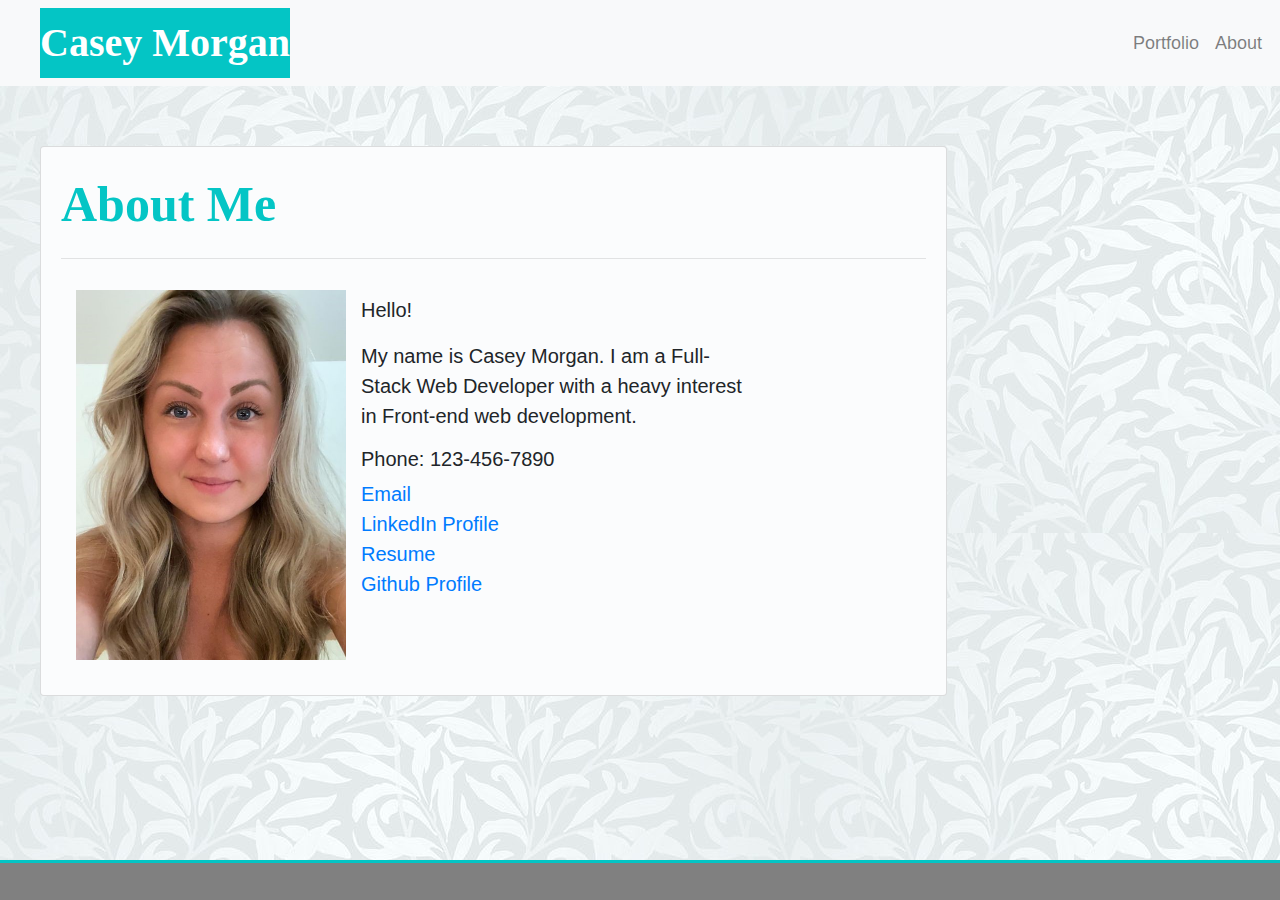
<file: index.html>
<!doctype html>
<html lang="en">
  <head>
    <meta charset="utf-8">
    <meta name="viewport" content="width=device-width, initial-scale=1">
    <link rel="stylesheet" href="https://stackpath.bootstrapcdn.com/bootstrap/4.5.2/css/bootstrap.min.css" integrity="sha384-JcKb8q3iqJ61gNV9KGb8thSsNjpSL0n8PARn9HuZOnIxN0hoP+VmmDGMN5t9UJ0Z" crossorigin="anonymous">
    <script src="https://code.jquery.com/jquery-3.5.1.slim.min.js" integrity="sha384-DfXdz2htPH0lsSSs5nCTpuj/zy4C+OGpamoFVy38MVBnE+IbbVYUew+OrCXaRkfj" crossorigin="anonymous"></script>
<script src="https://cdn.jsdelivr.net/npm/popper.js@1.16.1/dist/umd/popper.min.js" integrity="sha384-9/reFTGAW83EW2RDu2S0VKaIzap3H66lZH81PoYlFhbGU+6BZp6G7niu735Sk7lN" crossorigin="anonymous"></script>
<script src="https://stackpath.bootstrapcdn.com/bootstrap/4.5.2/js/bootstrap.min.js" integrity="sha384-B4gt1jrGC7Jh4AgTPSdUtOBvfO8shuf57BaghqFfPlYxofvL8/KUEfYiJOMMV+rV" crossorigin="anonymous"></script>
    <link rel="stylesheet" href="./Assets/index-style.css">
    <title>About Me</title>
  </head>

  <header>
    <nav class="navbar navbar-expand-lg navbar-light bg-light">
      <a class="navbar-brand">Casey Morgan</a>
      <button class="navbar-toggler" type="button" data-toggle="collapse" data-target="#navbarNav" aria-controls="navbarNav" aria-expanded="false" aria-label="Toggle navigation">
        <span class="navbar-toggler-icon"></span>
      </button>
      <div class="collapse navbar-collapse justify-content-end" id="navbarNav">
        <ul class="navbar-nav">
          <li class="nav-item">
            <a class="nav-link" href="portfolio.html">Portfolio</a>
          </li>
          <li class="nav-item">
            <a class="nav-link" href="index.html">About</a>
          </li>
        </ul>
      </div>
    </nav>    
</header>

  <body>
    <div class="container">
      <div class="row">
        <div class="card-col">
          <div class= "card">
              <div class="card-body">
                <div class="card-title">About Me</div>
                <hr>
                <img id="profile-picture" src="./Assets/Images/profilePicture.jpg" alt="Profile Picture" style="width:auto; height:400px"></img>
                  <div class="card-text">
                    <p>Hello!</p> 
                    <p>My name is Casey Morgan. I am a Full-Stack Web Developer with a heavy interest in Front-end web development.</p>
                    <li>
                      <h5> Phone: 123-456-7890</h5>
                    </li>
                    <li>
                      <a href= "mailto:caseyjeanmorgan@gmail.com" target="_blank">Email</a>
                    </li>
                    <li>
                      <a href= "https://www.linkedin.com/in/casey-morgan-78878249?lipi=urn%3Ali%3Apage%3Ad_flagship3_profile_view_base_contact_details%3BIo8BE6OlS7WVtWjoLJDs%2BQ%3D%3D" target="_blank">LinkedIn Profile</a>
                    </li>
                    <li>
                      <a href= "./Assets/Resume.pdf" target="_blank">Resume</a>
                    </li>
                    <li>
                      <a href= "https://github.com/cc22389" target="_blank">Github Profile</a>
                    </li>
                  </div>
              </div>
            </div>
        </div>
      </div>
    </div>
    <footer></footer>

    <script src="https://code.jquery.com/jquery-3.5.1.slim.min.js" integrity="sha384-DfXdz2htPH0lsSSs5nCTpuj/zy4C+OGpamoFVy38MVBnE+IbbVYUew+OrCXaRkfj" crossorigin="anonymous"></script>
    <script src="https://cdn.jsdelivr.net/npm/popper.js@1.16.1/dist/umd/popper.min.js" integrity="sha384-9/reFTGAW83EW2RDu2S0VKaIzap3H66lZH81PoYlFhbGU+6BZp6G7niu735Sk7lN" crossorigin="anonymous"></script>
    <script src="https://stackpath.bootstrapcdn.com/bootstrap/4.5.2/js/bootstrap.min.js" integrity="sha384-B4gt1jrGC7Jh4AgTPSdUtOBvfO8shuf57BaghqFfPlYxofvL8/KUEfYiJOMMV+rV" crossorigin="anonymous"></script>
 
  </body>

</html>
</file>
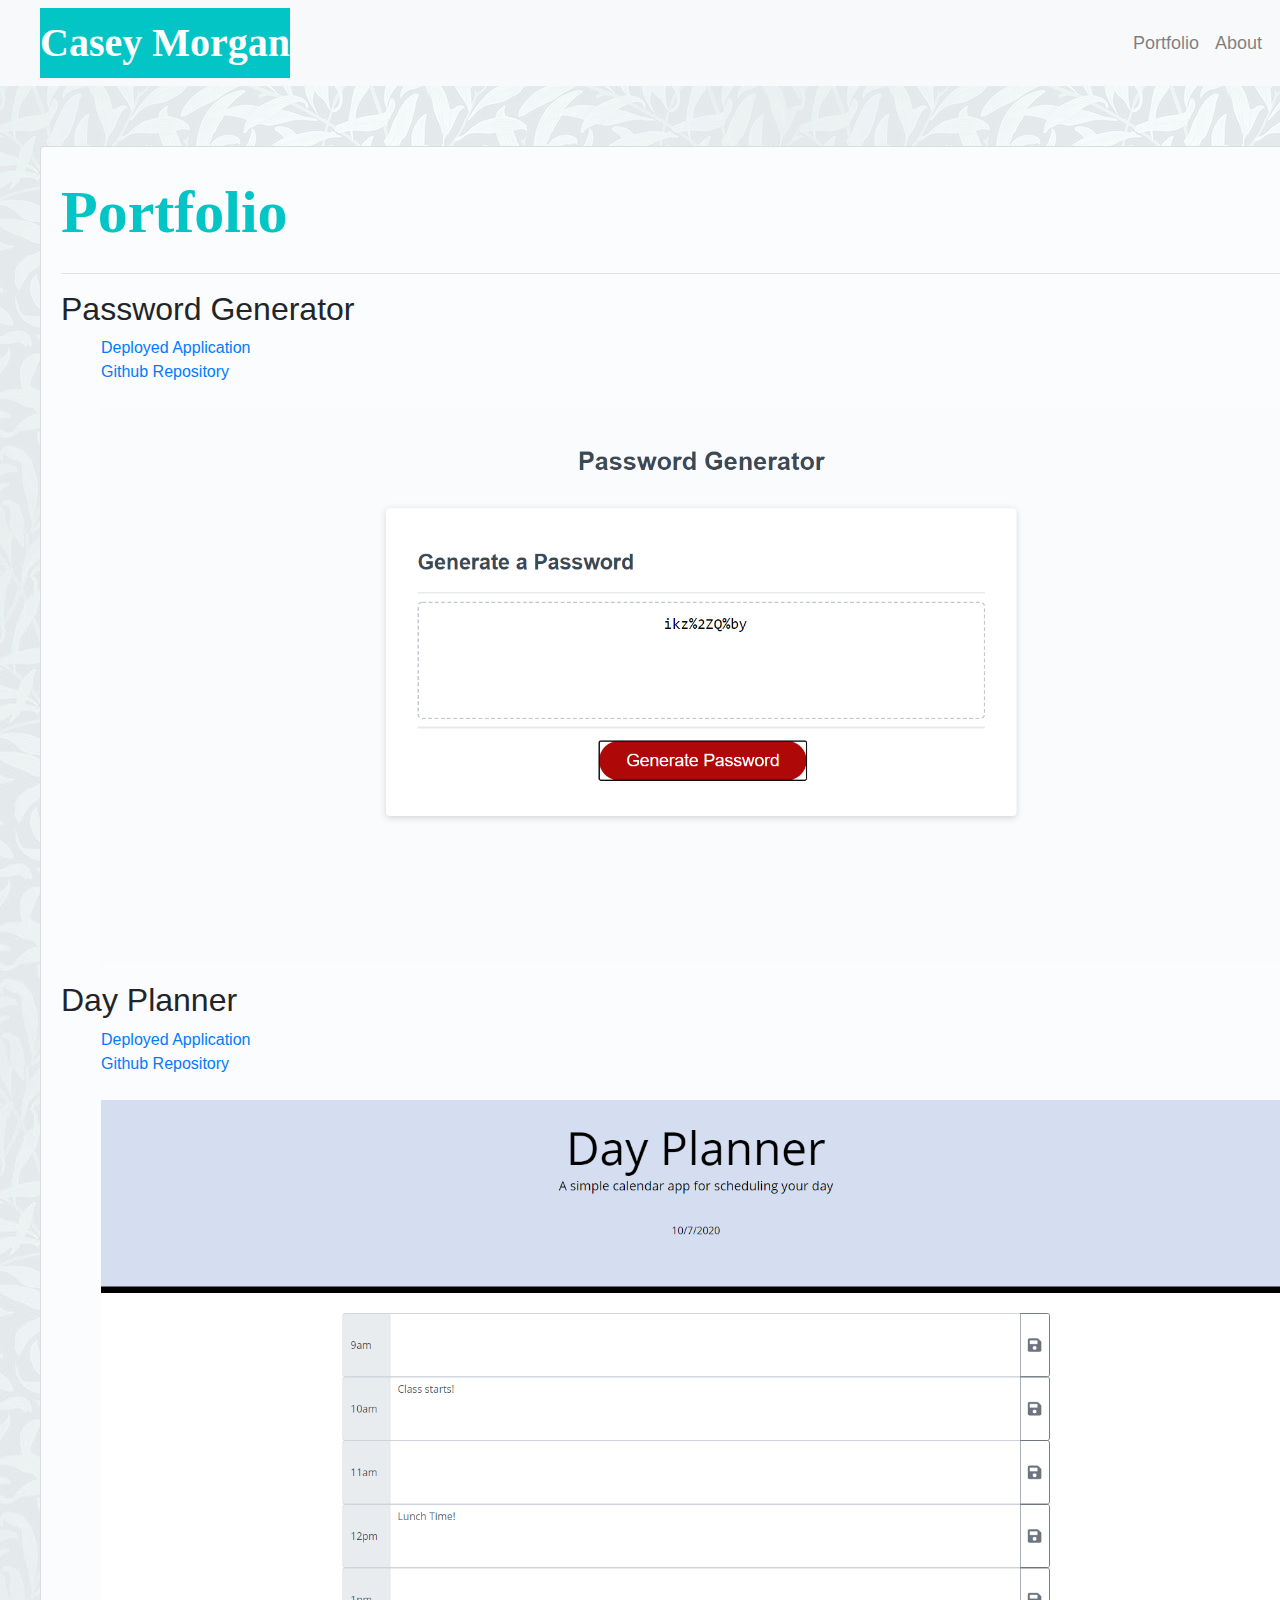
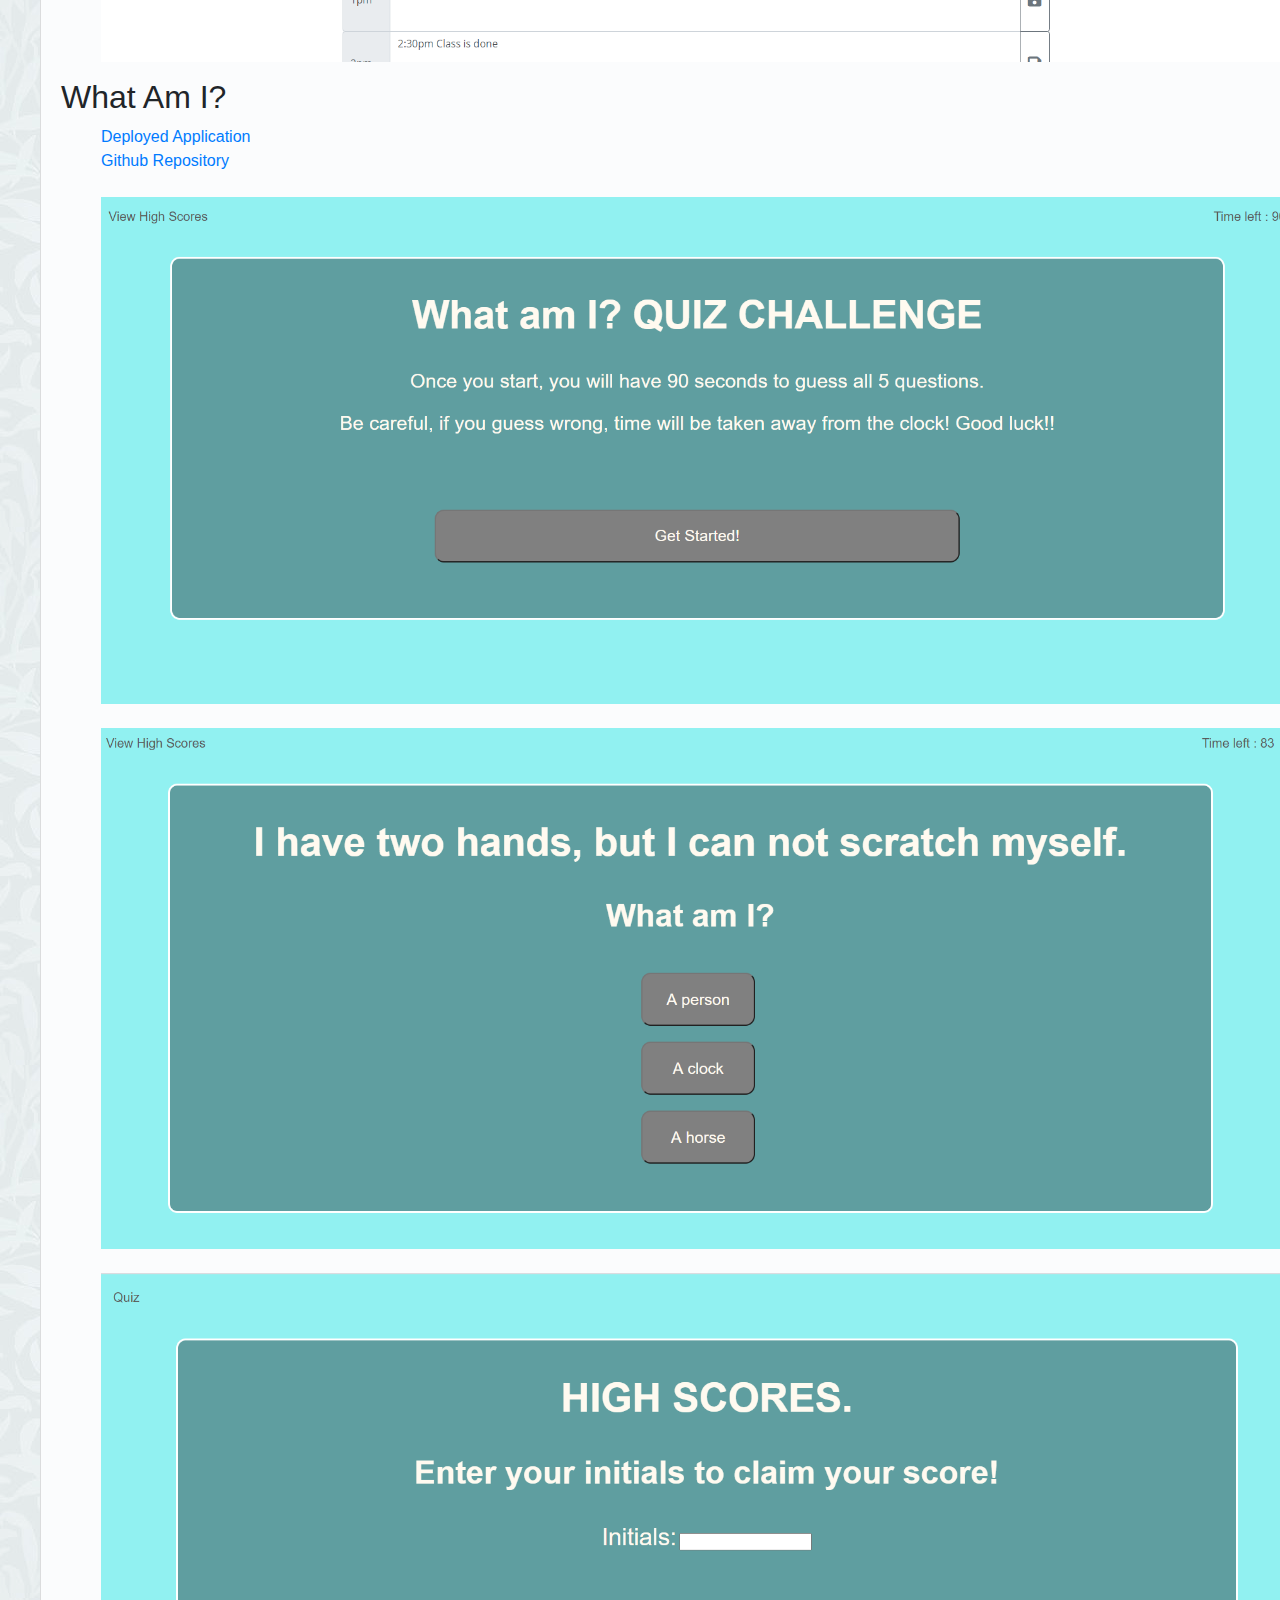
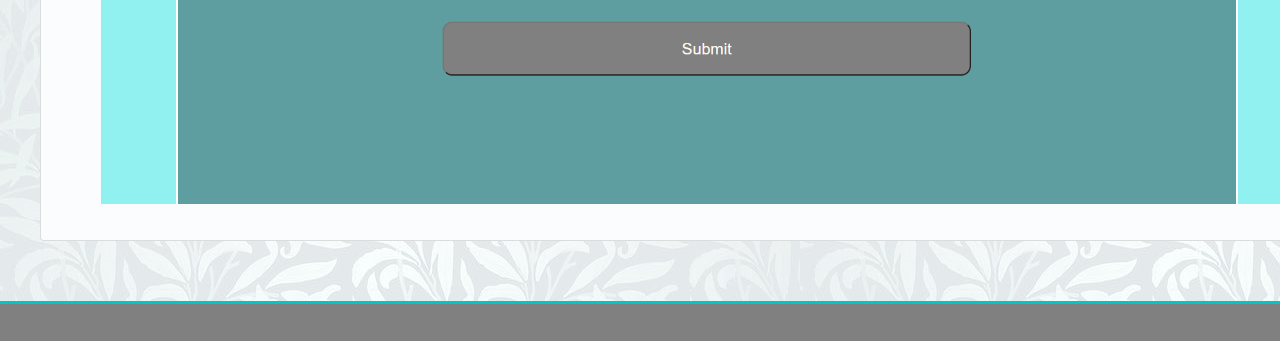
<file: portfolio.html>
<!doctype html>
<html lang="en">
  <head>
    <meta charset="utf-8">
    <meta name="viewport" content="width=device-width, initial-scale=1.0, shrink-to-fit=no" >
    <link rel="stylesheet" href="https://stackpath.bootstrapcdn.com/bootstrap/4.5.2/css/bootstrap.min.css" integrity="sha384-JcKb8q3iqJ61gNV9KGb8thSsNjpSL0n8PARn9HuZOnIxN0hoP+VmmDGMN5t9UJ0Z" crossorigin="anonymous">
    <link rel="stylesheet" href="./Assets/portfolio-style.css">
    <title>Portfolio Page</title>
  </head>

  <header>
    <nav class="navbar navbar-expand-lg navbar-light bg-light">
      <a class="navbar-brand">Casey Morgan</a>
      <button class="navbar-toggler" type="button" data-toggle="collapse" data-target="#navbarNav" aria-controls="navbarNav" aria-expanded="false" aria-label="Toggle navigation">
        <span class="navbar-toggler-icon"></span>
      </button>
      <div class="collapse navbar-collapse justify-content-end" id="navbarNav">
        <ul class="navbar-nav">
          <li class="nav-item">
            <a class="nav-link" href="portfolio.html">Portfolio</a>
          </li>
          <li class="nav-item">
            <a class="nav-link" href="index.html">About</a>
          </li>
        </ul>
      </div>
    </nav>
  </header>

  <body>
    <div class="container"></div>
      <div class="row-cols-1">
        <div class="card-col-sm|md|lg-8">
            <div class="card" style="width: 80rem;">
              <div class="card-body">
                <div class="card-title">Portfolio</div>
                  <hr>
                  <h2>Password Generator</h2>
                  <ul>
                    <li><a href = "https://cc22389.github.io/JavaScript-Password-Generator/Develop/">Deployed Application</a></li>
                    <li><a href = "https://github.com/cc22389/JavaScript-Password-Generator.git">Github Repository</a></li>
                    <br>
                    <li><img class="PWG" src = "./Assets/Images/Password-Generator.PNG" alt="Password-Generator"></li>
                  </ul>
                  <h2>Day Planner</h2>
                  <ul>
                    <li><a href = "https://cc22389.github.io/Day-Planner/Develop/index.html">Deployed Application</a></li>
                    <li><a href = "https://github.com/cc22389/Day-Planner.git">Github Repository</a></li>
                    <br>
                    <li><img class="PWG" src = "./Assets/Images/Day-Planner.PNG" alt="Day-Planner"></li>
                  </ul>
                  <h2>What Am I?</h2>
                  <ul>
                    <li><a href = "https://cc22389.github.io/What-am-I/quiz.html">Deployed Application</a></li>
                    <li><a href = "https://github.com/cc22389/What-am-I.git">Github Repository</a></li>
                    <br>
                    <li><img class="PWG" src = "./Assets/Images/Intro-to-quiz.PNG" alt="Intro-to-quiz"></li>
                    <br>
                    <li><img class="PWG" src = "./Assets/Images/quiz-question.PNG" alt="Quiz-question"></li>
                    <br>
                    <li><img class="PWG" src = "./Assets/Images/high-scores.PNG" alt="High-scores"></li>
                  </ul>                
              </div>
            </div>
        </div>
      </div>
    </div>

    <footer></footer>
    
    <script src="https://code.jquery.com/jquery-3.5.1.slim.min.js" integrity="sha384-DfXdz2htPH0lsSSs5nCTpuj/zy4C+OGpamoFVy38MVBnE+IbbVYUew+OrCXaRkfj" crossorigin="anonymous"></script>
    <script src="https://cdn.jsdelivr.net/npm/popper.js@1.16.1/dist/umd/popper.min.js" integrity="sha384-9/reFTGAW83EW2RDu2S0VKaIzap3H66lZH81PoYlFhbGU+6BZp6G7niu735Sk7lN" crossorigin="anonymous"></script>
    <script src="https://stackpath.bootstrapcdn.com/bootstrap/4.5.2/js/bootstrap.min.js" integrity="sha384-B4gt1jrGC7Jh4AgTPSdUtOBvfO8shuf57BaghqFfPlYxofvL8/KUEfYiJOMMV+rV" crossorigin="anonymous"></script>

  </body>

</html>
</file>
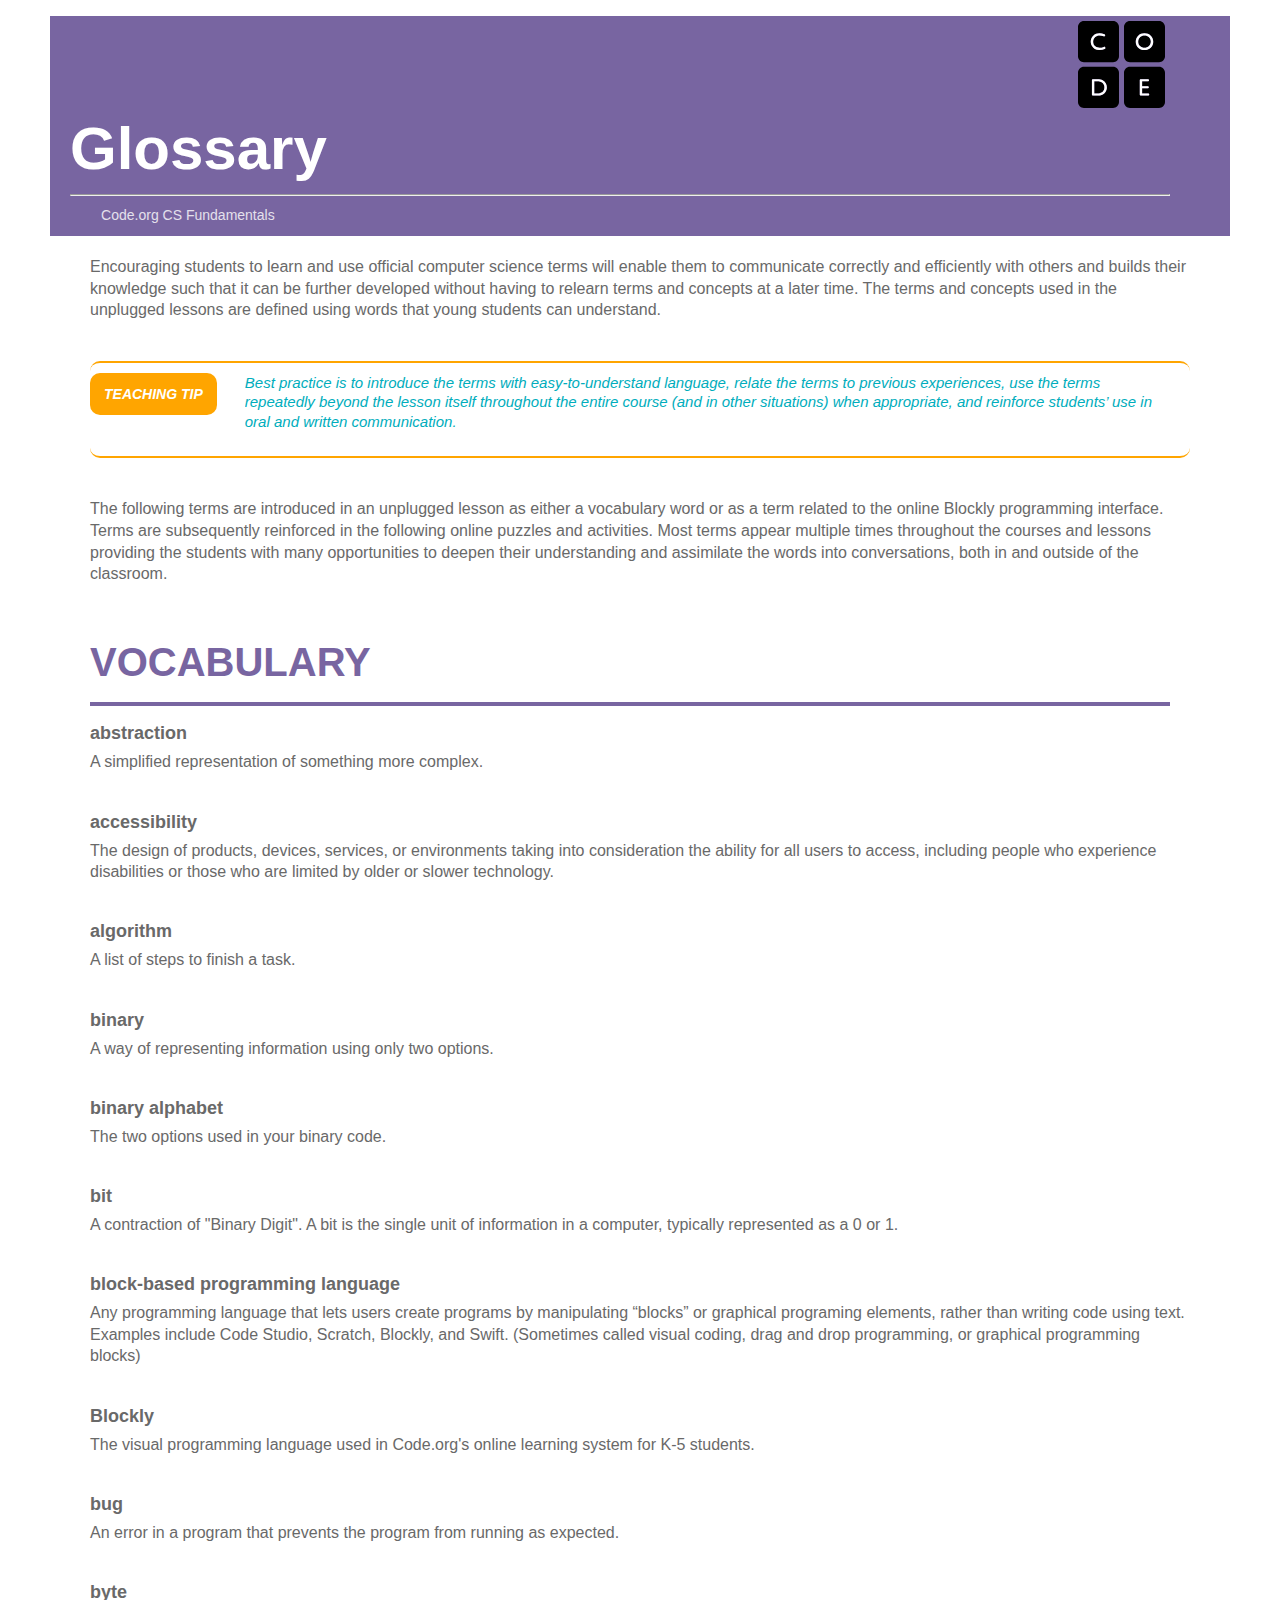
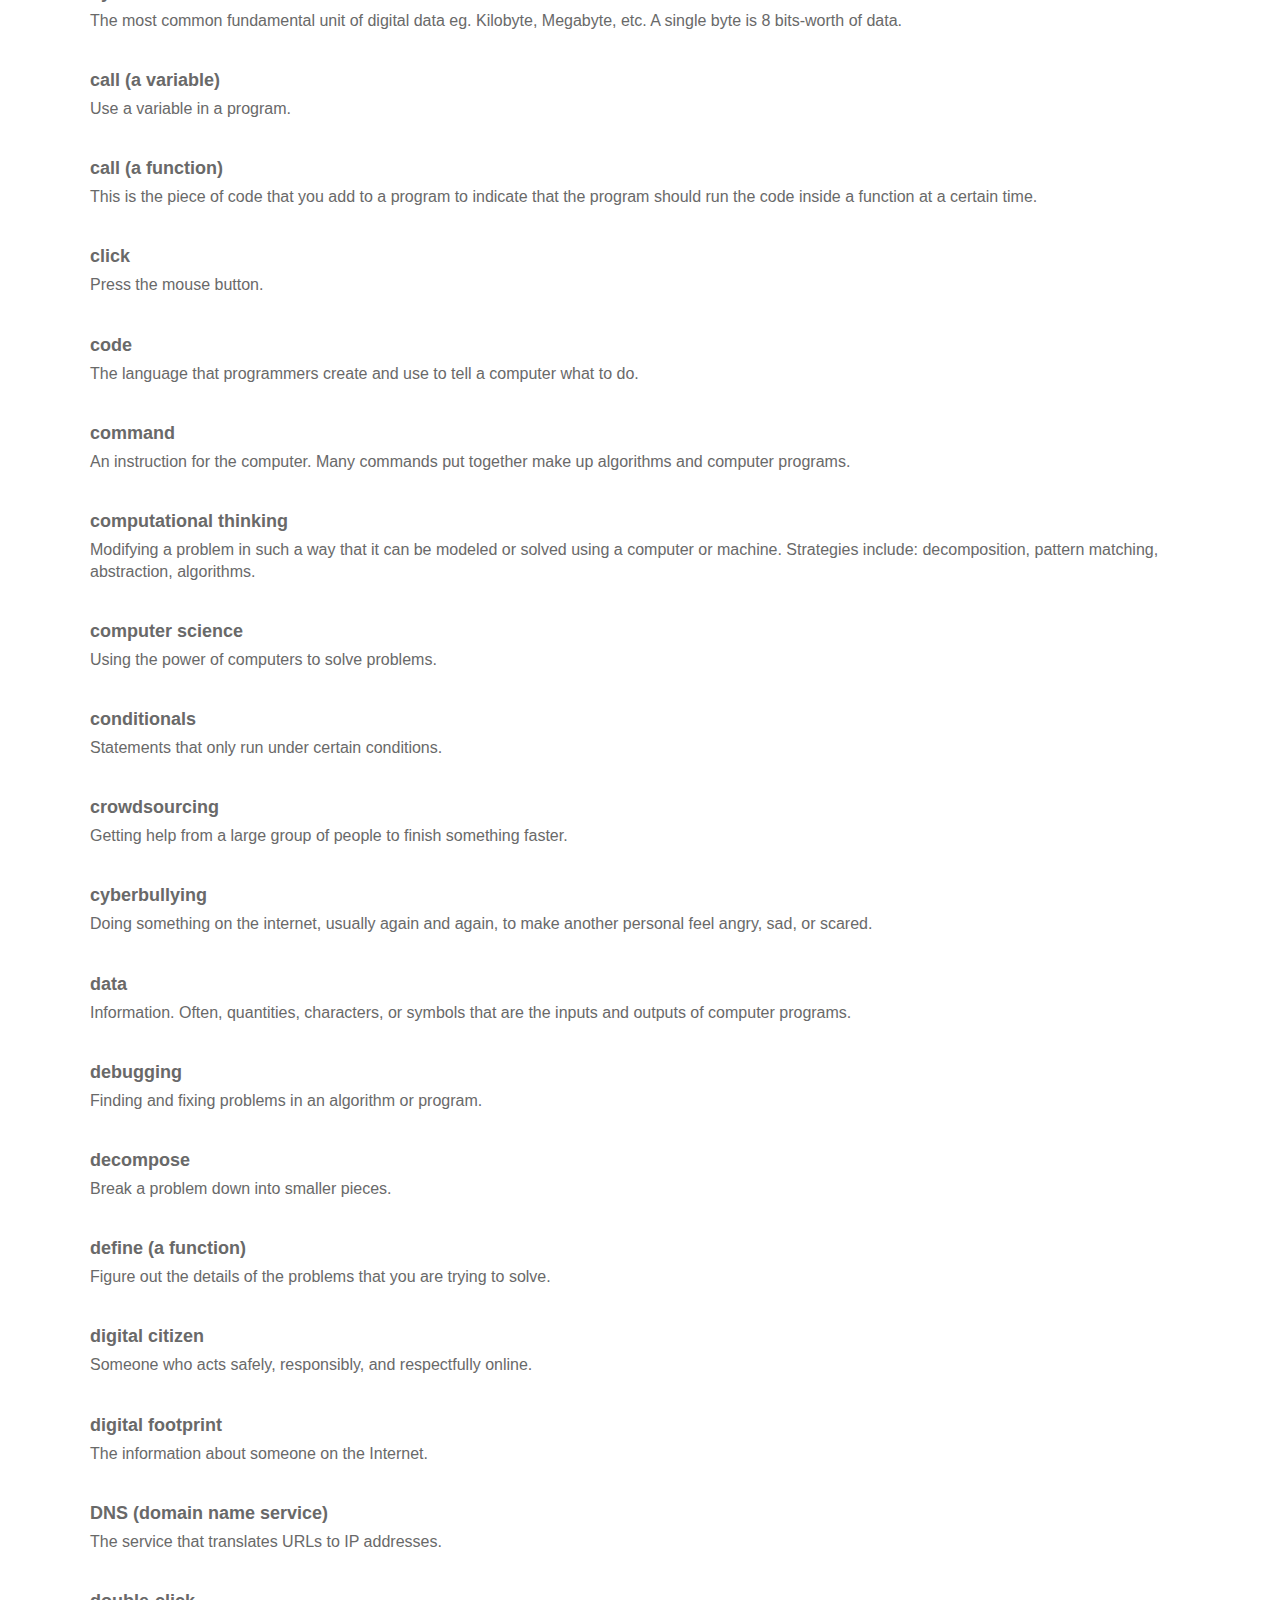
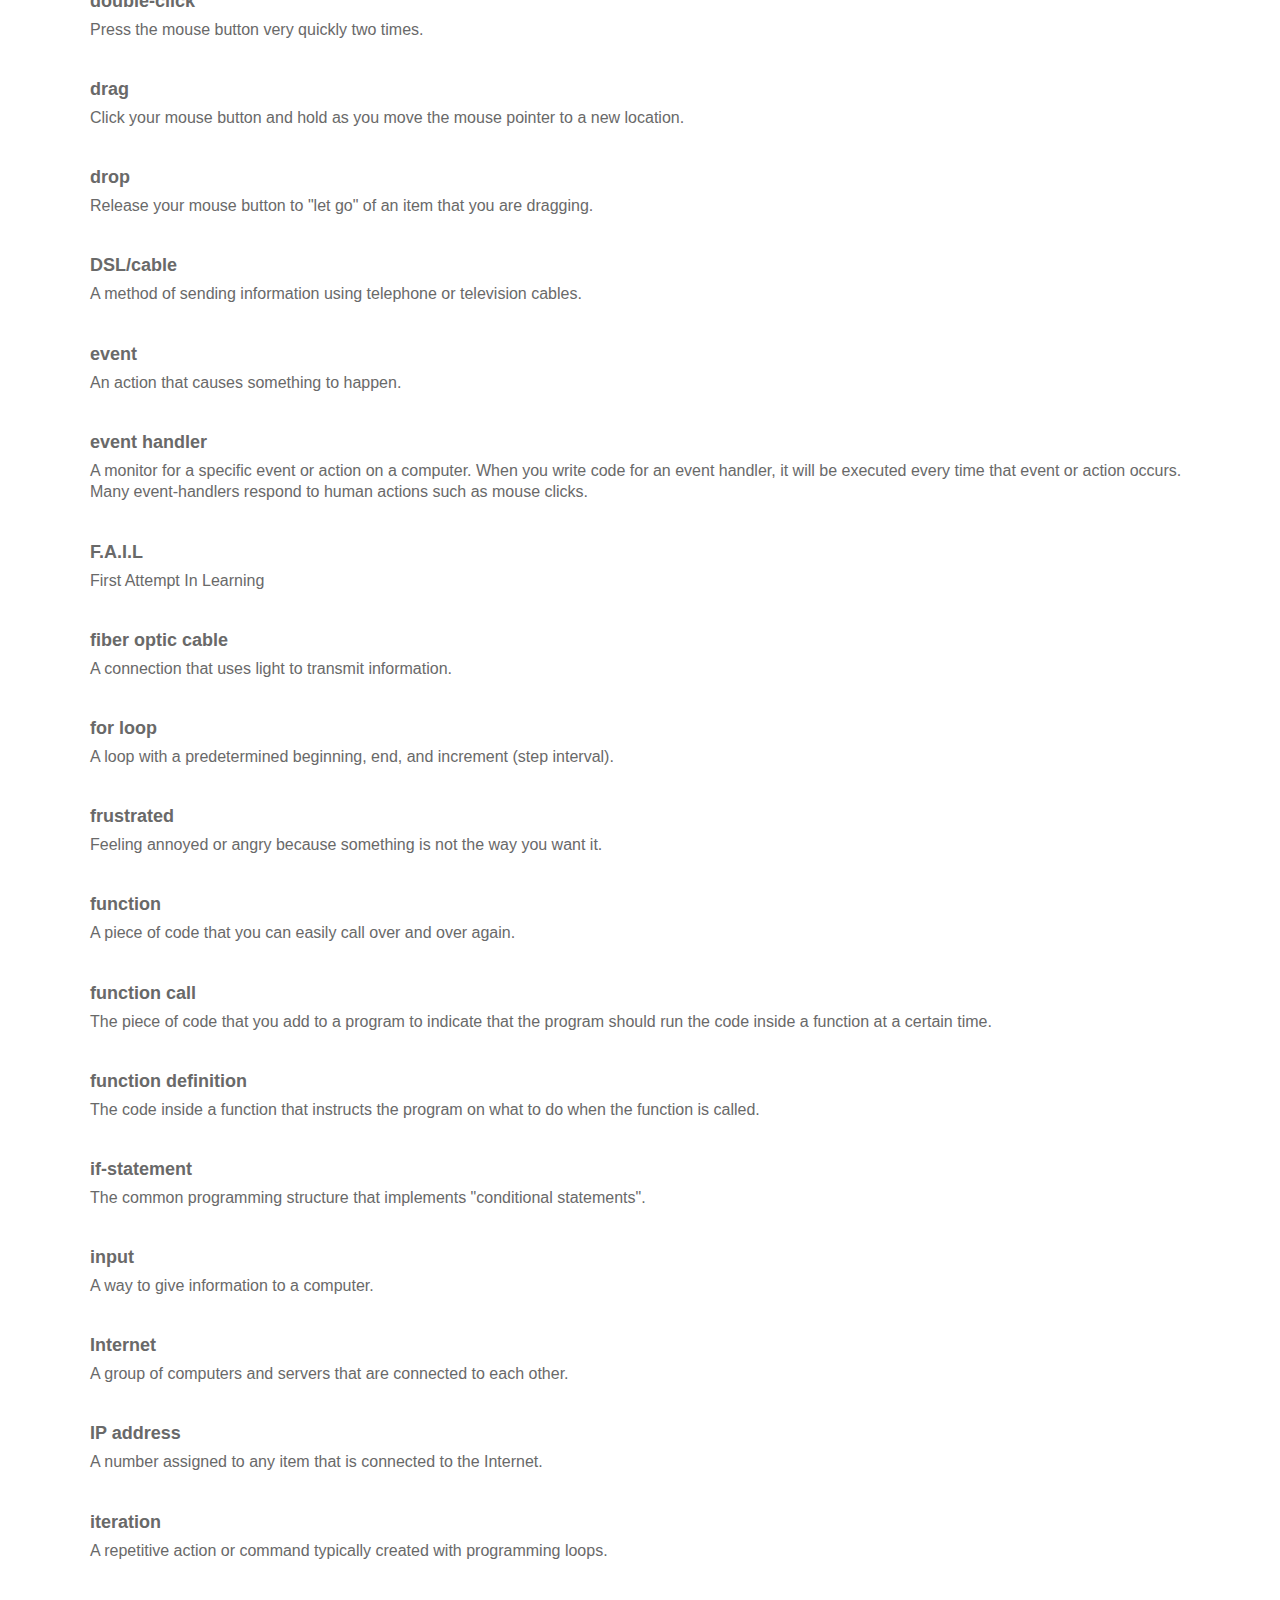
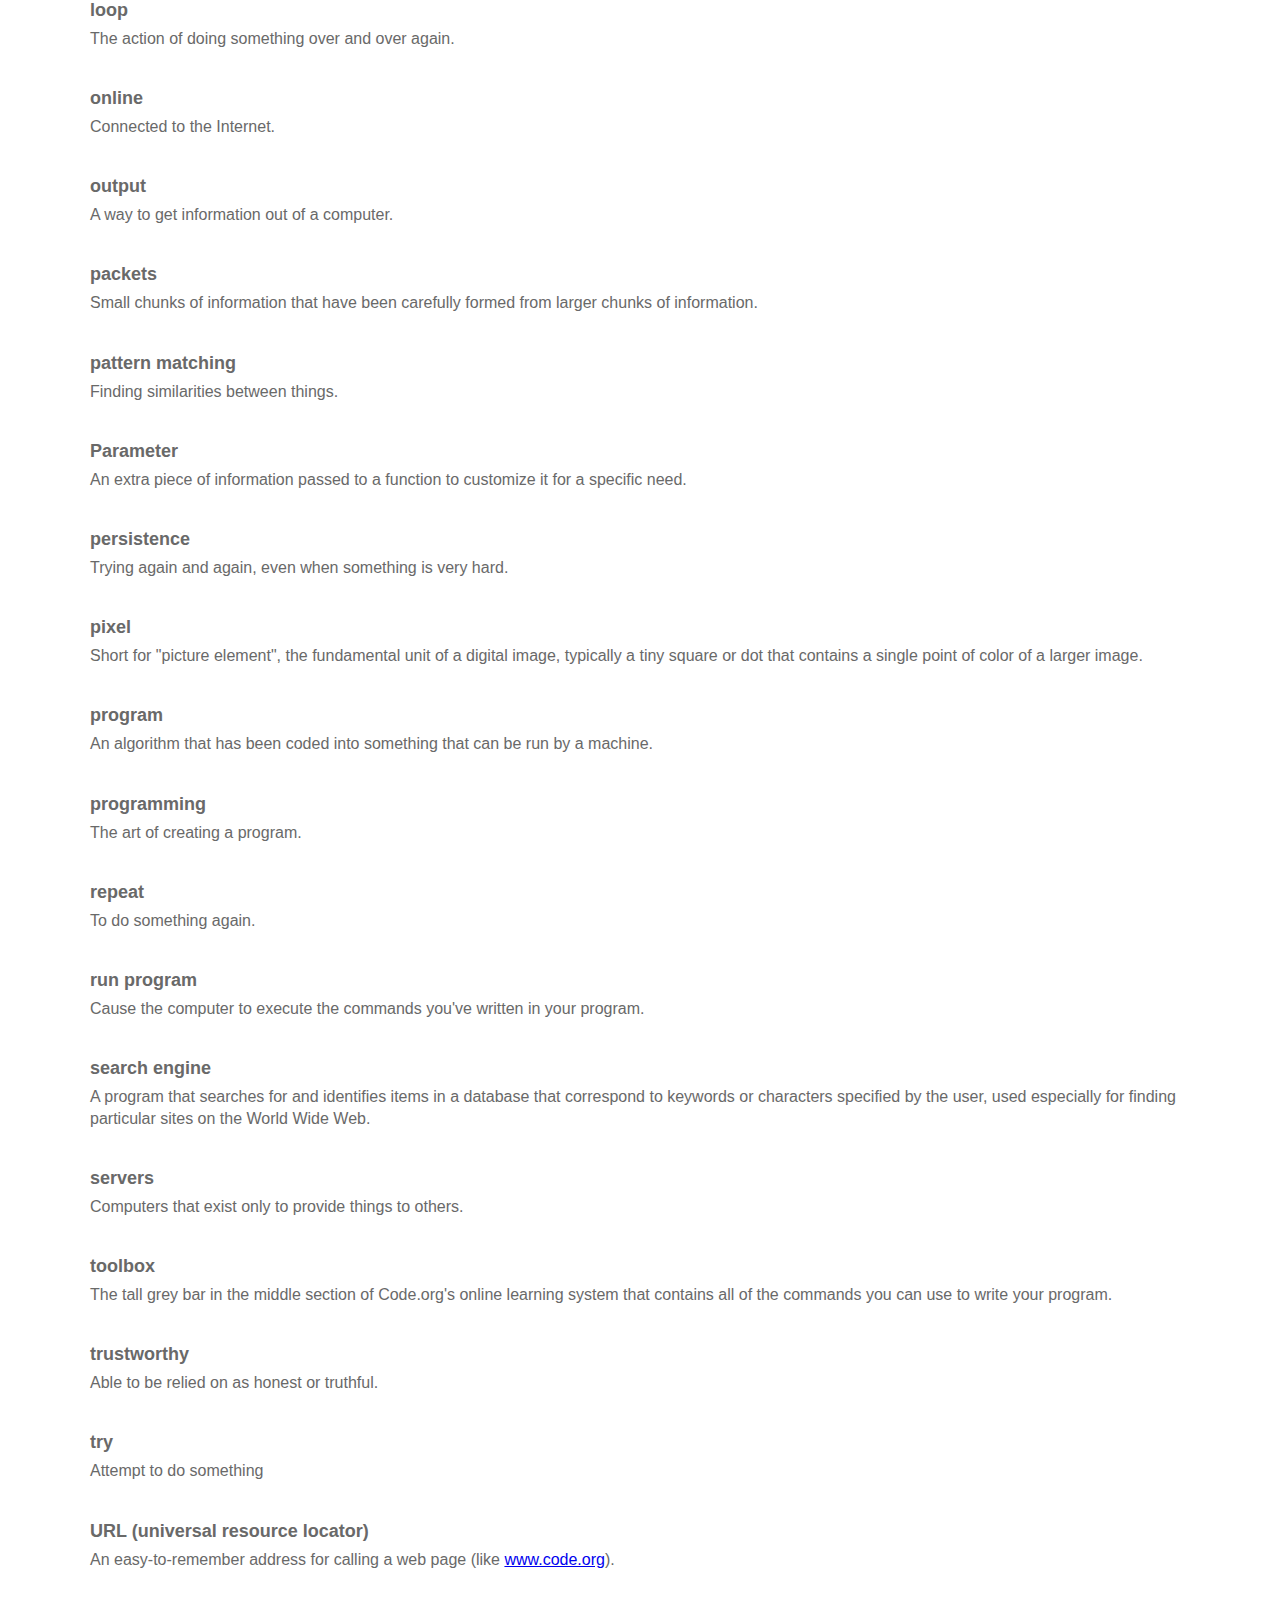
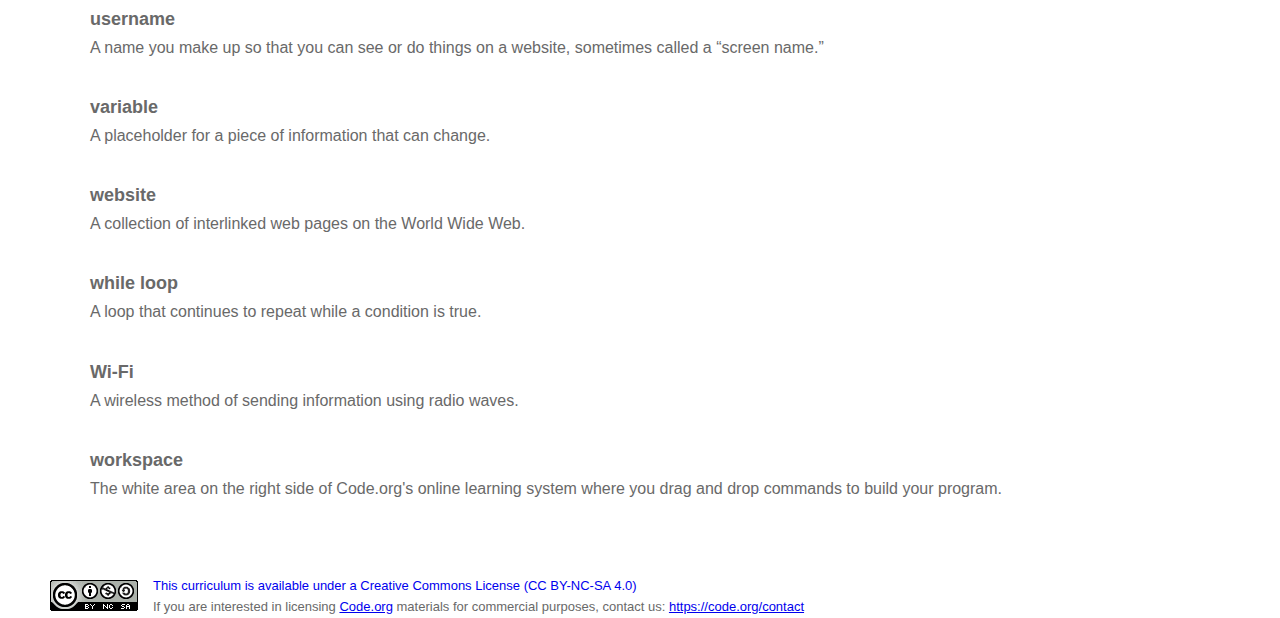
<file: Assets/Images/CS fundamentals Glossary.html>
<!DOCTYPE html>
<!-- saved from url=(0045)https://code.org/curriculum/docs/k-5/glossary -->
<html class="details"><head><meta http-equiv="Content-Type" content="text/html; charset=UTF-8">

<title>Glossary</title>
<link href="./CS fundamentals Glossary_files/curriculum.css" rel="stylesheet">
<script src="./CS fundamentals Glossary_files/jquery.min.js.download"></script>
<link href="./CS fundamentals Glossary_files/details-polyfill.css" rel="stylesheet" type="text/css">
<script src="./CS fundamentals Glossary_files/jquery.details.min.js.download"></script>
<script src="./CS fundamentals Glossary_files/details-polyfill.js.download"></script>
</head>
<body style="">
<div class="container_nonresponsive" style="width:100%">
<div class="header printbackground" style="width:100%; background-color:rgb(120,101,161); color:white; -webkit-print-color-adjust: exact;">
<div class="headercontent">
<div id="top">
<div id="divforpdf">
<div id="right" style="float:right; padding:5px">
<img src="./CS fundamentals Glossary_files/logo.svg">
</div>

<p></p>
</div>
</div>
<div class="printbackground" id="bottom" style="clear:both">
<h1 style="color:white">Glossary</h1>
<hr>
<span class="disclaimer">
&nbsp;
&nbsp;
&nbsp;
&nbsp;
Code.org CS Fundamentals
</span>
</div>
</div>
</div>

<div class="content">

<p>Encouraging students to learn and use official computer science terms will enable them to communicate correctly and efficiently with others and builds their knowledge such that it can be further developed without having to relearn terms and concepts at a later time. The terms and concepts used in the unplugged lessons are defined using words that young students can understand. </p>

<div class="tip">

<h1>Teaching Tip</h1>

<p>Best practice is to introduce the terms with easy-to-understand language, relate the terms to previous experiences, use the terms repeatedly beyond the lesson itself throughout the entire course (and in other situations) when appropriate, and reinforce students’ use in oral and written communication.</p>

</div>

<p>The following terms are introduced in an unplugged lesson as either a vocabulary word or as a term related to the online Blockly programming interface. Terms are subsequently reinforced in the following online puzzles and activities. Most terms appear multiple times throughout the courses and lessons providing the students with many opportunities to deepen their understanding and assimilate the words into conversations, both in and outside of the classroom. </p>

<!--

The course and lesson numbers after each term indicate an unplugged lessons in which the term is emphasized. 
-->

<p><br></p>

<h1>Vocabulary</h1>

<h3>abstraction</h3>

<!-- 
<small style="line-height: 90%;"><i>(Course 3: Stage 1 | 
Course 4: Stage 5)</i></small><br/>
-->

<p>A simplified representation of something more complex.
<br><br></p>

<h3>accessibility</h3>

<!-- 
<small style="line-height: 90%;"><i>()</i></small><br/>
-->

<p>The design of products, devices, services, or environments taking into consideration the ability for all users to access, including people who experience disabilities or those who are limited by older or slower technology.
<br><br></p>

<h3>algorithm</h3>

<!-- 
<small style="line-height: 90%;"><i>(Course 1: Stages 1, 6 | 
Course 2: Stages 1, 2 | 
Course 3: Stages 1, 10 | 
Course 4: Stage 1)</i></small><br/>
-->

<p>A list of steps to finish a task.
<br><br></p>

<h3>binary</h3>

<!-- 
<small style="line-height: 90%;"><i>(Course 2: Stage 14 | 
Course 4: Stages 17, 18)</i></small><br/>
-->

<p>A way of representing information using only two options.
<br><br></p>

<h3>binary alphabet</h3>

<!-- 
<small style="line-height: 90%;"><i>()</i></small><br/>
-->

<p>The two options used in your binary code.
<br><br></p>

<h3>bit</h3>

<!-- 
<small style="line-height: 90%;"><i>()</i></small><br/>
-->

<p>A contraction of "Binary Digit".  A bit is the single unit of information in a computer, typically represented as a 0 or 1.
<br><br></p>

<h3>block-based programming language</h3>

<!-- 
<small style="line-height: 90%;"><i>(General)</i></small><br/>
-->

<p>Any programming language that lets users create programs by manipulating “blocks” or graphical programing elements, rather than writing code using text.  Examples include Code Studio, Scratch, Blockly, and Swift. (Sometimes called visual coding, drag and drop programming, or graphical programming blocks) 
<br><br></p>

<h3>Blockly</h3>

<!-- 
<small style="line-height: 90%;"><i>(Course 1: Stage 3)</i></small><br/>
-->

<p>The visual programming language used in Code.org's online learning system for K-5 students.
<br><br></p>

<h3>bug</h3>

<!-- 
<small style="line-height: 90%;"><i>(Course 1: Stage 5 | 
Course 2: Stages 9, 10, 11| 
Course 3: Stage 14)</i></small><br/>
-->

<p>An error in a program that prevents the program from running as expected.
<br><br></p>

<h3>byte</h3>

<!-- 
<small style="line-height: 90%;"><i>()</i></small><br/>
-->

<p>The most common fundamental unit of digital data eg. Kilobyte, Megabyte, etc.  A single byte is 8 bits-worth of data.
<br><br></p>

<h3>call (a variable)</h3>

<!-- 
<small style="line-height: 90%;"><i>()</i></small><br/>
-->

<p>Use a variable in a program.
<br><br></p>

<h3>call (a function)</h3>

<!-- 
<small style="line-height: 90%;"><i>(Course 3: Stage 4)</i></small><br/>
-->

<p>This is the piece of code that you add to a program to indicate that the program should run the code inside a function at a certain time.
<br><br></p>

<h3>click</h3>

<!-- 
<small style="line-height: 90%;"><i>()</i></small><br/>
-->

<p>Press the mouse button.
<br><br></p>

<h3>code</h3>

<!-- 
<small style="line-height: 90%;"><i>(Course 1: Stage 2)</i></small><br/>
-->

<p>The language that programmers create and use to tell a computer what to do.
<br><br></p>

<h3>command</h3>

<!-- 
<small style="line-height: 90%;"><i>(Course 1: Stage 2)</i></small><br/>
-->

<p>An instruction for the computer. Many commands put together make up algorithms and computer programs.
<br><br></p>

<h3>computational thinking</h3>

<!-- 
<small style="line-height: 90%;"><i>(Course 3: Stage 1)</i></small><br/>
-->

<p>Modifying a problem in such a way that it can be modeled or solved using a computer or machine.
Strategies include: decomposition, pattern matching, abstraction, algorithms.
<br><br></p>

<h3>computer science</h3>

<!-- 
<small style="line-height: 90%;"><i>(Course 1: Stage 2)</i></small><br/>
-->

<p>Using the power of computers to solve problems.
<br><br></p>

<h3>conditionals</h3>

<!-- 
<small style="line-height: 90%;"><i>(Course 2: Stages 12, 13 | 
Course 3: Stages 7, 8)</i></small><br/>
-->

<p>Statements that only run under certain conditions.
<br><br></p>

<h3>crowdsourcing</h3>

<!-- 
<small style="line-height: 90%;"><i>(Course 3: Stage 19)</i></small><br/>
-->

<p>Getting help from a large group of people to finish something faster.
<br><br></p>

<h3>cyberbullying</h3>

<!-- 
<small style="line-height: 90%;"><i>()</i></small><br/>
-->

<p>Doing something on the internet, usually again and again, to make another personal feel angry, sad, or scared.
<br><br></p>

<h3>data</h3>

<!-- 
<small style="line-height: 90%;"><i>(Course 2: Stage 14 | 
Course 3: Stages 1)</i></small><br/>
-->

<p>Information. Often, quantities, characters, or symbols that are the inputs and outputs of computer programs.
<br><br></p>

<h3>debugging</h3>

<!-- 
<small style="line-height: 90%;"><i>(Course 1: Stage 5 | 
Course 2: Stages 9, 10, 11 | 
Course 3: Stage 14)</i></small><br/>
-->

<p>Finding and fixing problems in an algorithm or program.
<br><br></p>

<h3>decompose</h3>

<!-- 
<small style="line-height: 90%;"><i>(Course 3: Stage 1)</i></small><br/>
-->

<p>Break a problem down into smaller pieces.
<br><br></p>

<h3>define (a function)</h3>

<!-- 
<small style="line-height: 90%;"><i>(Course 3: Stage 4)</i></small><br/>
-->

<p>Figure out the details of the problems that you are trying to solve.
<br><br></p>

<h3>digital citizen</h3>

<!-- 
<small style="line-height: 90%;"><i>(Course 3: Stage 20)</i></small><br/>
-->

<p>Someone who acts safely, responsibly, and respectfully online.
<br><br></p>

<h3>digital footprint</h3>

<!-- 
<small style="line-height: 90%;"><i>(Course 2: Stage 18)</i></small><br/>
-->

<p>The information about someone on the Internet.
<br><br></p>

<h3>DNS (domain name service)</h3>

<!-- 
<small style="line-height: 90%;"><i>(Course 3: Stage 18)</i></small><br/>
-->

<p>The service that translates URLs to IP addresses.
<br><br></p>

<h3>double-click</h3>

<!-- 
<small style="line-height: 90%;"><i>()</i></small><br/>
-->

<p>Press the mouse button very quickly two times.
<br><br></p>

<h3>drag</h3>

<!-- 
<small style="line-height: 90%;"><i>()</i></small><br/>
-->

<p>Click your mouse button and hold as you move the mouse pointer to a new location.
<br><br></p>

<h3>drop</h3>

<!-- 
<small style="line-height: 90%;"><i>()</i></small><br/>
-->

<p>Release your mouse button to "let go" of an item that you are dragging.
<br><br></p>

<h3>DSL/cable</h3>

<!-- 
<small style="line-height: 90%;"><i>(Course 3: Stage 18)</i></small><br/>
-->

<p>A method of sending information using telephone or television cables.
<br><br></p>

<h3>event</h3>

<!-- 
<small style="line-height: 90%;"><i>(Course 1: Stage 15 | 
Course 2: Stage 15)</i></small><br/>
-->

<p>An action that causes something to happen.
<br><br></p>

<h3>event handler</h3>

<!-- 
<small style="line-height: 90%;"><i>(Course 1: Stage 15 | 
Course 2: Stage 15)</i></small><br/>
-->

<p>A monitor for a specific event or action on a computer. When you write code for an event handler, it will be executed every time that event or action occurs. Many event-handlers respond to human actions such as mouse clicks.
<br><br></p>

<h3>F.A.I.L</h3>

<!-- 
<small style="line-height: 90%;"><i>()</i></small><br/>
-->

<p>First Attempt In Learning
<br><br></p>

<h3>fiber optic cable</h3>

<!-- 
<small style="line-height: 90%;"><i>(Course 3: Stage 18)</i></small><br/>
-->

<p>A connection that uses light to transmit information.
<br><br></p>

<h3>for loop</h3>

<!-- 
<small style="line-height: 90%;"><i>(Course 4: Stages 8, 9, 10, 11, 20)</i></small><br/>
-->

<p>A loop with a predetermined beginning, end, and increment (step interval).
<br><br></p>

<h3>frustrated</h3>

<!-- 
<small style="line-height: 90%;"><i>()</i></small><br/>
-->

<p>Feeling annoyed or angry because something is not the way you want it.
<br><br></p>

<h3>function</h3>

<!-- 
<small style="line-height: 90%;"><i>(Course 3: Stages 4, 5, 6, 9 | 
Course 4: Stages 12, 13, 14, 15, 16, 21)</i></small><br/>
-->

<p>A piece of code that you can easily call over and over again.
<br><br></p>

<h3>function call</h3>

<!-- 
<small style="line-height: 90%;"><i>(Course 3: Stage 4)</i></small><br/>
-->

<p>The piece of code that you add to a program to indicate that the program should run the code inside a function at a certain time.
<br><br></p>

<h3>function definition</h3>

<!-- 
<small style="line-height: 90%;"><i>(Course 3: Stage 4)</i></small><br/>
-->

<p>The code inside a function that instructs the program on what to do when the function is called.
<br><br></p>

<h3>if-statement</h3>

<!-- 
<small style="line-height: 90%;"><i>()</i></small><br/>
-->

<p>The common programming structure that implements "conditional statements".
<br><br></p>

<h3>input</h3>

<!-- 
<small style="line-height: 90%;"><i>()</i></small><br/>
-->

<p>A way to give information to a computer.
<br><br></p>

<h3>Internet</h3>

<!-- 
<small style="line-height: 90%;"><i>(Course 1: Stage 17 | 
Course 2: Stage 18 | 
Course 3: Stages 18, 20)</i></small><br/>
-->

<p>A group of computers and servers that are connected to each other.
<br><br></p>

<h3>IP address</h3>

<!-- 
<small style="line-height: 90%;"><i>(Course 3: Stage 18)</i></small><br/>
-->

<p>A number assigned to any item that is connected to the Internet.
<br><br></p>

<h3>iteration</h3>

<!-- 
<small style="line-height: 90%;"><i>(Course 1: Stage 12 | 
Course 2: Stage 5)</i></small><br/>
-->

<p>A repetitive action or command typically created with programming loops.
<br><br></p>

<h3>loop</h3>

<!-- 
<small style="line-height: 90%;"><i>(Course 1: Stages 12, 13, 14 | 
Course 2: Stages 5, 6, 7, 8)</i></small><br/>
-->

<p>The action of doing something over and over again.
<br><br></p>

<h3>online</h3>

<!-- 
<small style="line-height: 90%;"><i>()</i></small><br/>
-->

<p>Connected to the Internet.
<br><br></p>

<h3>output</h3>

<!-- 
<small style="line-height: 90%;"><i>()</i></small><br/>
-->

<p>A way to get information out of a computer.
<br><br></p>

<h3>packets</h3>

<!-- 
<small style="line-height: 90%;"><i>(Course 3: Stage 18)</i></small><br/>
-->

<p>Small chunks of information that have been carefully formed from larger chunks of information.
<br><br></p>

<h3>pattern matching</h3>

<!-- 
<small style="line-height: 90%;"><i>(Course 3: Stage 1 | 
Course 4: Stage 5)</i></small><br/>
-->

<p>Finding similarities between things.
<br><br></p>

<h3>Parameter</h3>

<!-- 
<small style="line-height: 90%;"><i>(Course 4: Stages 13, 14, 15, 16)</i></small><br/>
-->

<p>An extra piece of information passed to a function to customize it for a specific need.
<br><br></p>

<h3>persistence</h3>

<!-- 
<small style="line-height: 90%;"><i>(Course 1: Stage 9)</i></small><br/>
-->

<p>Trying again and again, even when something is very hard.
<br><br></p>

<h3>pixel</h3>

<!-- 
<small style="line-height: 90%;"><i>()</i></small><br/>
-->

<p>Short for "picture element", the fundamental unit of a digital image, typically a tiny square or dot that contains a single point of color of a larger image.
<br><br></p>

<h3>program</h3>

<!-- 
<small style="line-height: 90%;"><i>(Course 1: Stage 2 | 
Course 2: Stage 1, 9 | 
Course 3: Stage 10)</i></small><br/>
-->

<p>An algorithm that has been coded into something that can be run by a machine.
<br><br></p>

<h3>programming</h3>

<!-- 
<small style="line-height: 90%;"><i>(Course 1: Stage 2 | 
Course 2: Stage 1, 9 | 
Course 3: Stage 10)</i></small><br/>
-->

<p>The art of creating a program.
<br><br></p>

<h3>repeat</h3>

<!-- 
<small style="line-height: 90%;"><i>()</i></small><br/>
-->

<p>To do something again.
<br><br></p>

<h3>run program</h3>

<!-- 
<small style="line-height: 90%;"><i>(Course 1: Stage 4)</i></small><br/>
-->

<p>Cause the computer to execute the commands you've written in your program.
<br><br></p>

<h3>search engine</h3>

<!-- 
<small style="line-height: 90%;"><i>()</i></small><br/>
-->

<p>A program that searches for and identifies items in a database that correspond to keywords or characters specified by the user, used especially for finding particular sites on the World Wide Web.
<br><br></p>

<h3>servers</h3>

<!-- 
<small style="line-height: 90%;"><i>(Course 3: Stage 18)</i></small><br/>
-->

<p>Computers that exist only to provide things to others.
<br><br></p>

<h3>toolbox</h3>

<!-- 
<small style="line-height: 90%;"><i>(Course 1: Stage 4)</i></small><br/>
-->

<p>The tall grey bar in the middle section of Code.org's online learning system that contains all of the commands you can use to write your program.
<br><br></p>

<h3>trustworthy</h3>

<!-- 
<small style="line-height: 90%;"><i>()</i></small><br/>
-->

<p>Able to be relied on as honest or truthful.
<br><br></p>

<h3>try</h3>

<!-- 
<small style="line-height: 90%;"><i>()</i></small><br/>
-->

<p>Attempt to do something
<br><br></p>

<h3>URL (universal resource locator)</h3>

<!-- 
<small style="line-height: 90%;"><i>(Course 3: Stage 18)</i></small><br/>
-->

<p>An easy-to-remember address for calling a web page (like <a href="http://www.code.org/">www.code.org</a>).
<br><br></p>

<h3>username</h3>

<!-- 
<small style="line-height: 90%;"><i>(Course 1: Stage 18)</i></small><br/>
-->

<p>A name you make up so that you can see or do things on a website, sometimes called a “screen name.”
<br><br></p>

<h3>variable</h3>

<!-- 
<small style="line-height: 90%;"><i>(Course 3: Stage 4 | 
Course 4: Stage 4, 5, 6, 7)</i></small><br/>
-->

<p>A placeholder for a piece of information that can change.
<br><br></p>

<h3>website</h3>

<!-- 
<small style="line-height: 90%;"><i>()</i></small><br/>
-->

<p>A collection of interlinked web pages on the World Wide Web.
<br><br></p>

<h3>while loop</h3>

<!-- 
<small style="line-height: 90%;"><i>()</i></small><br/>
-->

<p>A loop that continues to repeat while a condition is true.
<br><br></p>

<h3>Wi-Fi</h3>

<!-- 
<small style="line-height: 90%;"><i>(Course 3: Stage 18)</i></small><br/>
-->

<p>A wireless method of sending information using radio waves.
<br><br></p>

<h3>workspace</h3>

<!-- 
<small style="line-height: 90%;"><i>(Course 1: Stage 4)</i></small><br/>
-->

<p>The white area on the right side of Code.org's online learning system where you drag and drop commands to build your program.
<br><br></p>

<p><br></p>

</div>

<p><link rel="stylesheet" type="text/css" href="./CS fundamentals Glossary_files/morestyle.css"></p>

</div>
<div class="container_nonresponsive" style="width: 100%">
<div class="license_footer" style="font-size: 13px">
<div class="license-image" style="float: left; margin-right: 15px; margin-top: 5px;">
<a href="http://creativecommons.org/" style="text-decoration: none" target="_blank">
<img src="./CS fundamentals Glossary_files/cc-license-88x31.png">
</a>
</div>
<div class="license-text" style="float: left">
<a href="http://creativecommons.org/" style="text-decoration: none" target="_blank">
This curriculum is available under a Creative Commons License (CC BY-NC-SA 4.0)
</a><br>
If you are interested in licensing
<a href="https://code.org/">Code.org</a>
materials for commercial purposes, contact us:
<a href="https://code.org/contact">https://code.org/contact</a>
</div>
</div>
</div>


</body></html>
</file>
<file: Assets/index-style.css>
html{
    position: relative;
    min-height: 100%;
}

.navbar-brand {
    background-color: rgb(4, 197, 197) !important;
    font-family: 'Times New Roman', Times, serif;
    font-weight: bold;
    color: white !important;
    font-size: 40px;
    margin-left: 30px;
}
.navbar-light{ 
    padding-left: 10px;
    padding-right: 10px;
}

.navbar-nav{
    font-family: Arial, Helvetica, sans-serif;
    font-size: large;
}

body{
    background-image: url("./Images/grayLeaf.jpg");
    margin-bottom: 60px;
}

.container {
    float: left;
}

.card-title{
    color: rgb(4, 197, 197);
    font-family: 'Times New Roman', Times, serif;
    font-weight:bold;
    font-size:60px;    
}

.card{
    margin-left: 40px;
    margin-top: 60px;
    margin-bottom: 100px;
    margin-right: 40px;
    background-color: rgb(251, 252, 253);
    height: auto;
    width: 100%;
} 

.card-body{
    height: auto;
    width: 100%;
}

.card-text {
    font-size: 20px;
    padding-top: 20px;
}

#profile-picture{
    float: left;
    padding: 15px;
    width: 100%;
    
}

li {
    list-style-type: none;
}

@media only screen and (min-width: 300px){
    body {
        height: auto;
        width: 100% !important;
    }
    .card {
        height: auto;
        width: 80% !important;
    }
    .card-title {
        font-size: 50px;
    }
    .card-text{
        height: auto;
        width: 80% !important;
    }
    li {
        height: 100%;
        width: auto;
    }
    .container {
        height: auto;
        width: 100% !important;
    }
    #profile-picture {
        height: auto ;
        width:  100% !important;
        max-width: 300px;
    }

    
}
@media only screen and (min-width: 768px){
    body {
        height: auto;
        width: 100% !important;
    }
    .card {
        height: auto;
        Width: 80% !important;
    }
}
@media only screen and (min-width: 992px){
    body {
        height: auto;
        width: 100% !important;
    }
    .card {
        height: auto;
        Width: 80% !important;
    }
}

footer {
    height: 40px;
    background-color: gray;
    border-top: solid;
    border-top-color: rgb(4, 197, 197);
    position: absolute;
    bottom: 0;
    width: 100%;
}
</file>
<file: Assets/portfolio-style.css>
html{
    position: relative;
    min-height: 100%;
}

.navbar-light{ 
    padding-left: 10px;
    padding-right: 10px;
}

.navbar-brand {
    background-color: rgb(4, 197, 197) !important;
    font-family: 'Times New Roman', Times, serif;
    font-weight: bold;
    color: white !important;
    font-size: 40px;
    margin-left: 30px;
}

.navbar-nav{
    font-family: Arial, Helvetica, sans-serif;
    font-size: large;
}

body{
    background-image: url("./Images/grayLeaf.jpg");
    margin-bottom: 60px;

}

.container {
    float: left;
}

.card-title{
    color: rgb(4, 197, 197);
    font-family: 'Times New Roman', Times, serif;
    font-weight:bold;
    font-size:60px;    
}

.card{
    
    margin-left: 40px;
    margin-top: 60px;
    margin-right: 40px;  
    margin-bottom: 100px;  
    background-color: rgb(251, 252, 253);
    height: auto;
    width: 100%;
}

ul{
    list-style-type: none;
}

.PWG {
    height: auto;
    width: 100%;
}



@media only screen and (max-width: 300px){
    body{
        width: 100% !important;
        height: auto;
    }
    .card {
        height: auto;
        Width: 80% !important;
    }
    .card-title {
        font-size: 50px !important;
    }

}
@media only screen and (max-width: 768px){
    body{
        width: 100% !important;
        height: auto;
    }
    .card {
        height: auto;
        Width: 80% !important;
    }
}
@media only screen and (max-width: 992px){
    body{
        width: 100% !important;
        height: auto;
    }
    .card {
        height: auto;
        Width: 80% !important;
    }
}

footer {
    height: 40px;
    background-color: gray;
    border-top: solid;
    border-top-color: rgb(4, 197, 197);
    position: absolute;
    bottom: 0;
    width: 100%;
}
</file>
<file: Assets/Images/CS fundamentals Glossary_files/curriculum.css>
body {
  font-family: sans-serif;
  font-size: 13px;
  line-height: 18px;
  font-weight: 400;
  color: dimgray;
  margin: 0px;
}

.content h1 {
  color:rgb(120,101,161);
  font-size: 80px;
  line-height: 80px;
  padding-bottom: 20px;
  border-bottom: 4px solid rgb(120,101,161);
  margin-right:20px;
  margin-bottom:30px;
}

.content h2 {
  color:rgb(120,101,161);
  text-transform:uppercase;
  margin-bottom:0px;
  margin-top:40px;
}

.content h3 {
  margin-top: 5px;
  margin-bottom: 0px;
}

.content ul {
  margin-top:0px;
  padding-left: 20px;
}

.content p {
  margin-top:0px;
}

.headercontent h1 {
  font-size: 80px;
  line-height: 80px;
  margin-top:30px;
  margin-bottom:30px;
}

.headercontent {
  margin-left:40px;
  padding-top:0px;
  padding-bottom:10px;
  padding-right:20px;
  margin-bottom: 50px;
}

.headercontent .disclaimer {
  opacity: 0.8;
  font-size:14px;
}

.content {
  padding-left:40px;
}

.summary {
  margin-right:20px;
  box-shadow: 0 0 5px 5px rgba(0,0,0,0.25);
  padding: 20px;
  margin-top: 50px;
  margin-bottom: 50px;
  border-radius: 15px;
  background-color: white;
}

.summary h3 {
  font-weight: normal;
}

.summary p {
  margin-left:20px;
}

.tip {
  position: relative;
}

.tip h1 {
  font-size: 14px;
  border-radius: 10px;
  padding:5px;
  border-color:orange;
  display: inline-block;
  float: left;
  background-color:grey;
  color:white;
  font-style:italic;
  margin-top:0px;
  margin-bottom:0px;
  line-height:14px;
  padding-left:15px;
  padding-right:15px;
  border-style:solid;
  border-width:2px;
  -webkit-print-color-adjust: exact;
}

.tip p {
  font-size:13px;
  line-height:16px;
  font-style:italic;
  color:orange;
  display: block;
  overflow: hidden;
}

.standards {
  margin-bottom: 30px;
}
</file>
<file: Assets/Images/CS fundamentals Glossary_files/details-polyfill.css>
@charset "UTF-8";
details summary {
  cursor: pointer; }
  details summary h1 {
    display: inline;
    margin-right: 10px; }

details, summary {
  display: block; }

summary {
  cursor: pointer; }

summary:hover {
  background: #e7e8ea;
  cursor: pointer; }

.no-details details > * {
  display: none; }

.no-details details > summary:before {
  float: left;
  width: 20px;
  content: '► '; }

.no-details details.open > summary:before {
  content: '▼ '; }

/* Make sure summary remains visible */
.no-details details summary {
  display: block; }

/*# sourceMappingURL=details-polyfill.css.map */
</file>
<file: Assets/Images/CS fundamentals Glossary_files/morestyle.css>
body{
	margin: 0px 50px 0px 50px;
  	font-size: 16px;
 	line-height: 1.35em;
}

.together{
	page-break-inside: avoid;
}

.pagebreak{
	page-break-after: always; 
}

.headercontent {
	margin: 0px 40px 20px 20px;	
}

.headercontent h1 {
  font-size: 60px;
  line-height: 1em;
  margin-top:.125em;
  margin-bottom:.25em;  
}

.headercontent .disclaimer {
    opacity: 1.0;
    color: #E4E0EC;
}

.content {
	padding: 0px;	
  	margin: 0px 40px 0px 40px;
}

.content h1 {
  color:rgb(120,101,161);
  text-transform:uppercase;
  font-size: 40px;
  line-height: 1em;
  margin-top:.5em;
  margin-bottom:0em; 
}

.content h2 {
  color:rgb(120,101,161);
  text-transform:uppercase;
  margin-top:1em;
  margin-bottom:.5em;
}

.content h3 {
  font-size: 18px;
  line-height: 1em;
  margin-top:1em;
  margin-bottom:.5em;
}

.summary {
  box-shadow: 0 0 5px 5px rgba(0,0,0,0.25);
  padding: 10px 20px 10px 20px;
  margin-top: 20px;
  margin-bottom: 30px;
  border-radius: 15px;
  background-color: white;
  /*page-break-after:always;*/
}

.summary h2 {
  color:rgb(120,101,161);
  text-transform:uppercase;
  font-size: 18px;
  line-height: 1em;
  margin-top:1em;
  margin-bottom:1em;
}

.summary h2 {
  font-size: 15px;
  line-height: 1em;
}


.summary p {
  font-size: 14px;
  line-height: 1.25em;
  margin-left:30px;
}

.tip {
  margin: 40px 0	 40px 0;
  padding: 10px 20px 10px 0px;
  border-top: 2px solid orange;
  border-bottom: 2px solid orange;
  border-radius: 10px;
  page-break-inside: avoid;
}
 
.tip p { 
  color: #00ADBC ;
  font-size: 15px;
  line-height:1.3em;
  font-style:none;
}

.tip h1 {
  color:white;
  font-style:italic;
  font-size: 14px;
  line-height:1em;
  border-radius: 10px;
  display: inline-block;
  float: left;
  background-color:orange;
  padding:1em;
  margin: 0em 2em 0em 0em;
  border:0px solid orange;
  -webkit-print-color-adjust: exact;
}

table { border-spacing: 0; }


th {
  background-color: rgb(0, 178, 192);
  color: white;
  padding: 15px;
  border-color: rgb(0, 178, 192);
  border-width: 1px;
  border-style: solid;
}

td {
  border-width: 1px;
  border-color: rgb(141, 138, 138);
  border-style: solid;
  padding: 15px;
}

th a:link, th a:visited, th a:hover, th a:active {
  color: white;
}

.handout-flags img {
    width: 49%;
    max-width: 400px;
    min-width: 200px;
}

.lesson-table tr td:nth-child(2){
    width:1%;
    white-space:nowrap;
}

.rollout-table td, .rollout-table th {
    width: 14%;
}

.rollout-table th {
    text-align: center;
}

.framework-table tr td:first-child {
    font-weight: bold;
}

@page  
{ 
    size: auto;    
    margin: .25in .25in .25in .25in;  
}

@media print {
	body{
        margin: 0 0 0 0;
        width: 100%;
        zoom: 75%;
    }
	img{ max-width: 100%; }
}
</file>
